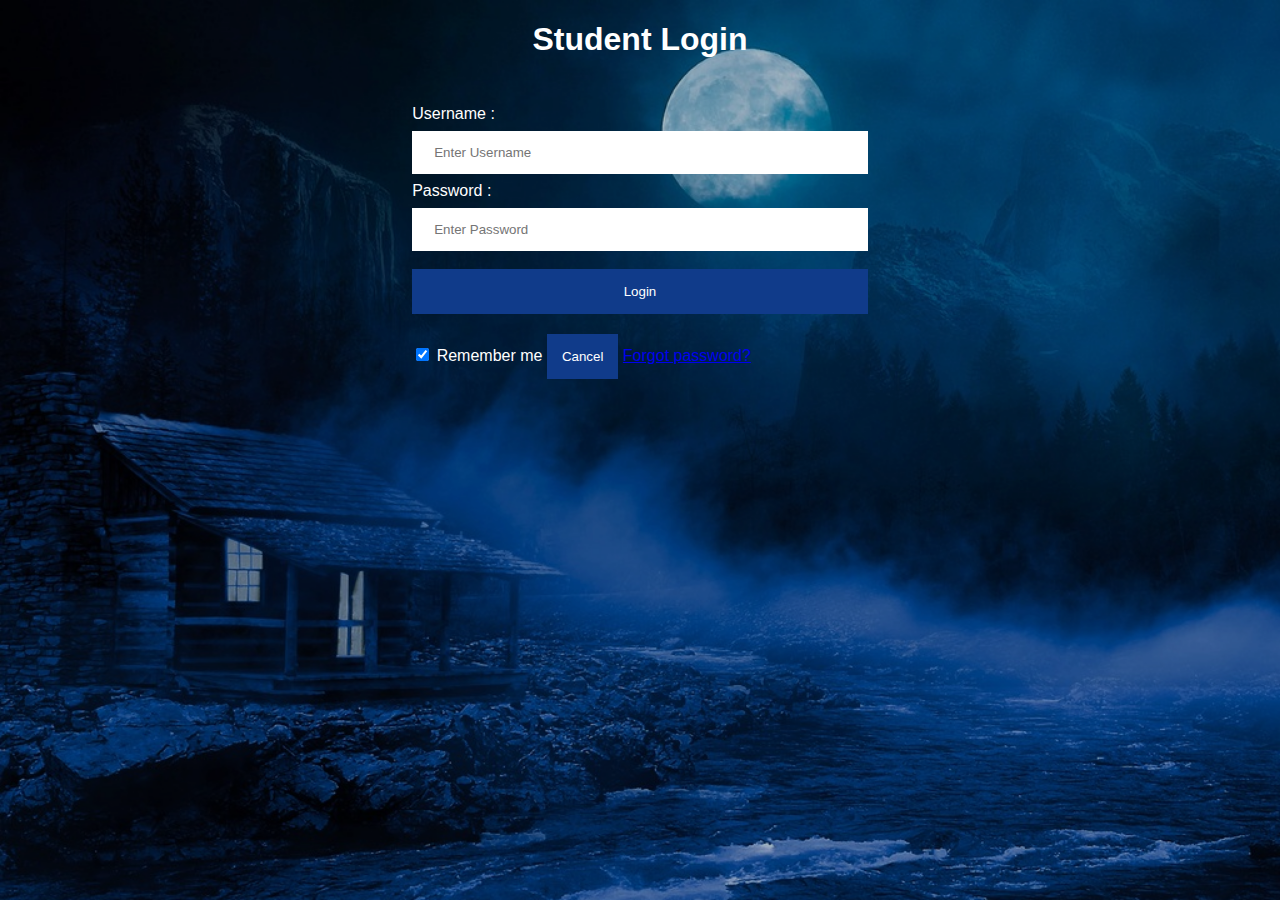
<file: Login/login.html>
<!DOCTYPE html> 
<html> 
<head>
<meta name="viewport" content="width=device-width, initial-scale=1">
<title> Login Page </title>
<style> 
Body {
  font-family: Calibri, Helvetica, sans-serif;
  color: rgb(255, 255, 255);
  background-image: linear-gradient(rgba(0, 0, 0, 0.24),rgba(0, 0, 0, 0.24)),url(Images/moon2.jpg);
  background-size:cover;
  

}
h1{
    color: rgb(255, 255, 255);
    text-align: center;
}
button { 
        
       background-color: rgb(16, 59, 138); 
       width: 100%;
        color: rgb(255, 255, 255); 
        padding: 15px; 
        margin: 10px 0px; 
        border: none; 
        cursor: pointer; 
         } 
 form { 
        
        width: 40%;
        justify-content: center;
        align-items: center;
        padding-left: 30%;
    } 
 input[type=text], input[type=password] { 
        width: 100%; 
        margin: 8px 0;
        padding: 12px 20px; 
        display: inline-block; 
        border: 2px solid rgb(255, 255, 255); 
        box-sizing: border-box; 
    }
 button:hover { 
        opacity: 0.7; 
    } 
  .cancelbtn { 
        width: auto; 
        size: 2px;
        
    } 
      
   
 .container { 
        padding: 25px; 
        
        background-color: transparent;
    } 
</style> 
</head>  
<body>  
    <h1 text-align="center"> Student Login</h1>
    <form>
        <div class="container"> 
            <label>Username : </label> 
            <input type="text" placeholder="Enter Username" name="username" required>
            <label>Password : </label> 
            <input type="password" placeholder="Enter Password" name="password" required>
            <button type="submit">Login</button> 
            <input type="checkbox" checked="checked"> Remember me 
            <a href="index.html"><button type="button" class="cancelbtn"> Cancel</button></a>
             <a href="#">  Forgot password? </a> 
        </div> 
    </form>   
</body>   
</html>
</file>
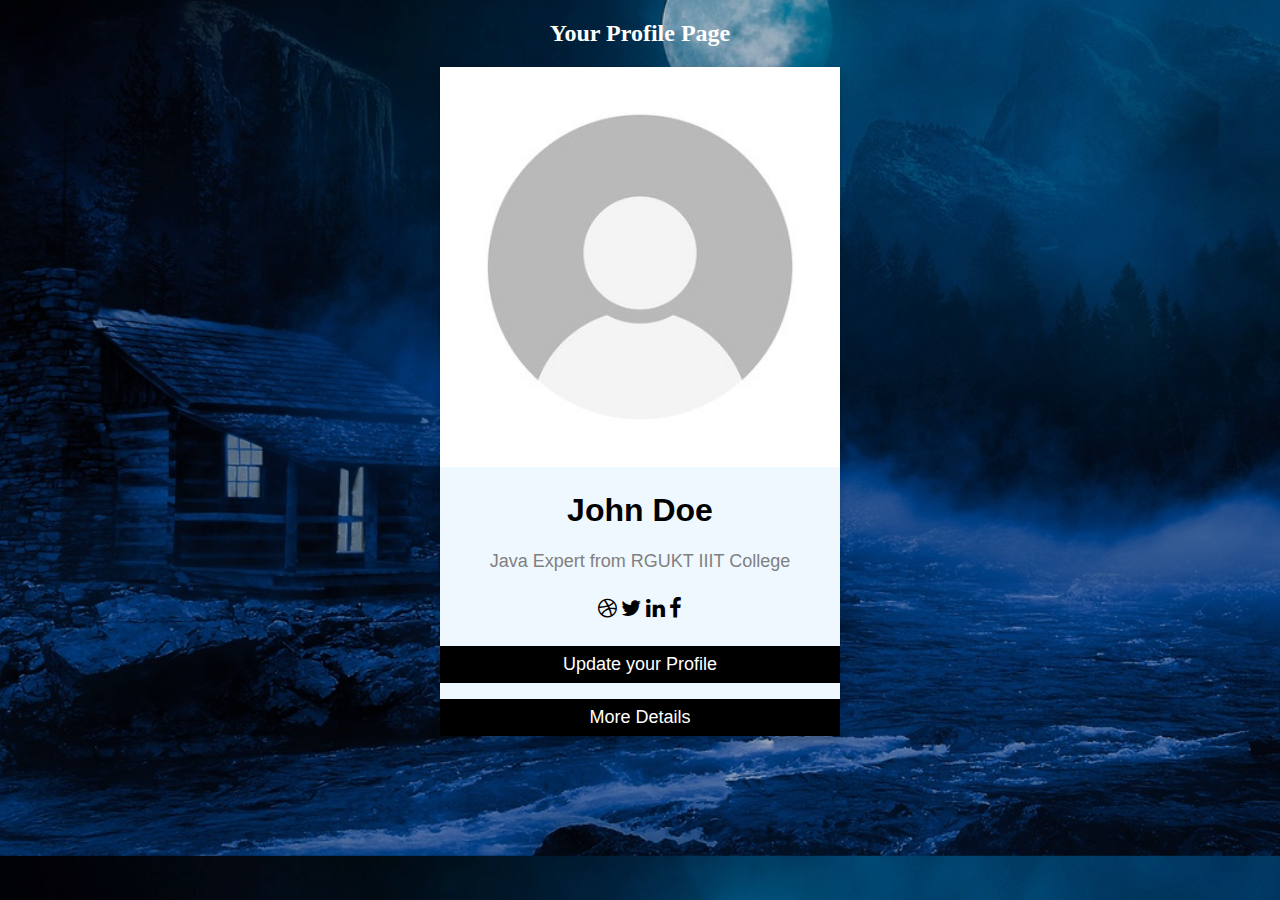
<file: Profile/profile.html>
<!DOCTYPE html>
<html>
<head>
<link rel="stylesheet" href="https://cdnjs.cloudflare.com/ajax/libs/font-awesome/4.7.0/css/font-awesome.min.css">
<style>
body{
    background-image: linear-gradient(rgba(0, 0, 0, 0.24),rgba(0, 0, 0, 0.24)),url(Images/moon2.jpg);
    background-position: center;
    background-size: cover;
}
.pro{
    color: white;
}
.card {
    background-color: aliceblue;
  box-shadow: 0 4px 8px 0 rgba(0, 0, 0, 0.2);
  max-width: 400px;
  margin: auto;
  text-align: center;
  font-family: arial;
}

.title {
  color: grey;
  font-size: 18px;
}

button {
  border: none;
  outline: 0;
  display: inline-block;
  padding: 8px;
  color: white;
  background-color: #000;
  text-align: center;
  cursor: pointer;
  width: 100%;
  font-size: 18px;
}

a {
  text-decoration: none;
  font-size: 22px;
  color: black;
}

button:hover, a:hover {
  opacity: 0.7;
}
</style>
</head>
<body class="body">

<h2 style="text-align:center" class="pro">Your Profile Page</h2>

<div class="card">
  <img src="Images/profile.jpg" alt="John" style="width:100%">
  <h1>John Doe</h1>
  <p class="title">Java Expert from RGUKT IIIT College</p>
  <p></p>
  <div style="margin: 24px 0;">
    <a href="#"><i class="fa fa-dribbble"></i></a> 
    <a href="#"><i class="fa fa-twitter"></i></a>  
    <a href="#"><i class="fa fa-linkedin"></i></a>  
    <a href="#"><i class="fa fa-facebook"></i></a> 
  </div>
  <p><button>Update your Profile</button></p>
  <p><button>More Details</button></p>
</div>

</body>
</html>
</file>
